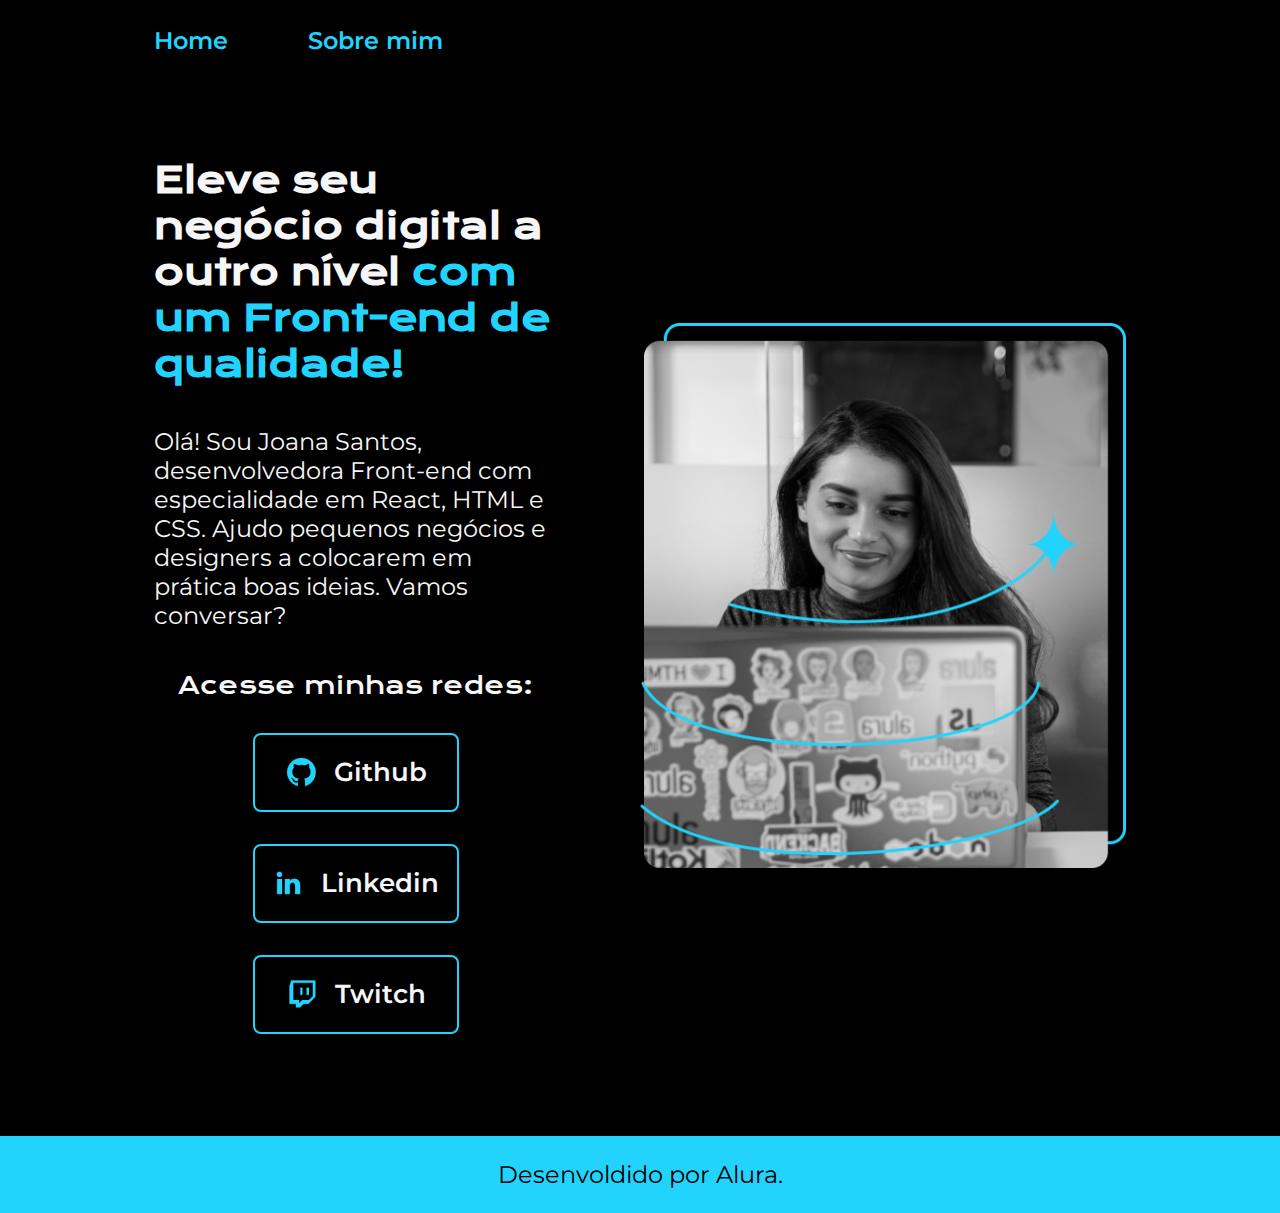
<file: index.html>
<!DOCTYPE html>
<html lang="pt-br">
<head>
    <meta charset="UTF-8">
    <meta http-equiv="X-UA-Compatible" content="IE=edge">
    <meta name="viewport" content="width=device-width, initial-scale=1.0">
    <title>Portifolio</title>
    <link rel="stylesheet" href="./estilos/style.css">
</head>
<body>
    <header class="cabecalho">
        <nav class="cabecalho__menu">
            <a class="cabecalho__menu__link" href="index.html">Home</a>
            <a class="cabecalho__menu__link" href="about.html">Sobre mim</a>
        </nav>
    </header>
    <main class="apresentacao">
        <section class="apresentacao__conteudo">
        <h1 class="apresentacao__conteudo__titulo">Eleve seu negócio digital a outro nível<strong class="titulo-destaque"> com um Front-end de qualidade!</strong></h1>
        <p class="apresentacao__conteudo__texto">Olá! Sou Joana Santos, desenvolvedora Front-end com especialidade em React, HTML e CSS. Ajudo pequenos negócios e designers a colocarem em prática boas ideias. Vamos conversar?</p>
            <div class="apresentacao__links">
                <h2 class="apresentacao__links__subtitulo">Acesse minhas redes:</h2>
                <a class="apresentacao__links__navegacao" href="https://github.com/guilhermeonrails">
                    <img src="./assets/github.png">
                    Github
                </a>
                <a class="apresentacao__links__navegacao" href="https://linkedin.com/in/rafaellaballerini">
                    <img src="./assets/linkedin.png">
                    Linkedin
                </a>
                <a class="apresentacao__links__navegacao" href="https://twitch.tv/guilimadev">
                    <img src="./assets/twitch.png">
                    Twitch
                </a>
            </div>
        </section>
        <img class="apresentacao__imagem" src="./assets/Joana.png" alt="Foto de Joana Santos programando">
    </main>
    <footer class="rodape">
        <p>Desenvoldido por Alura.</p>
    </footer>
</body>
</html>
</file>
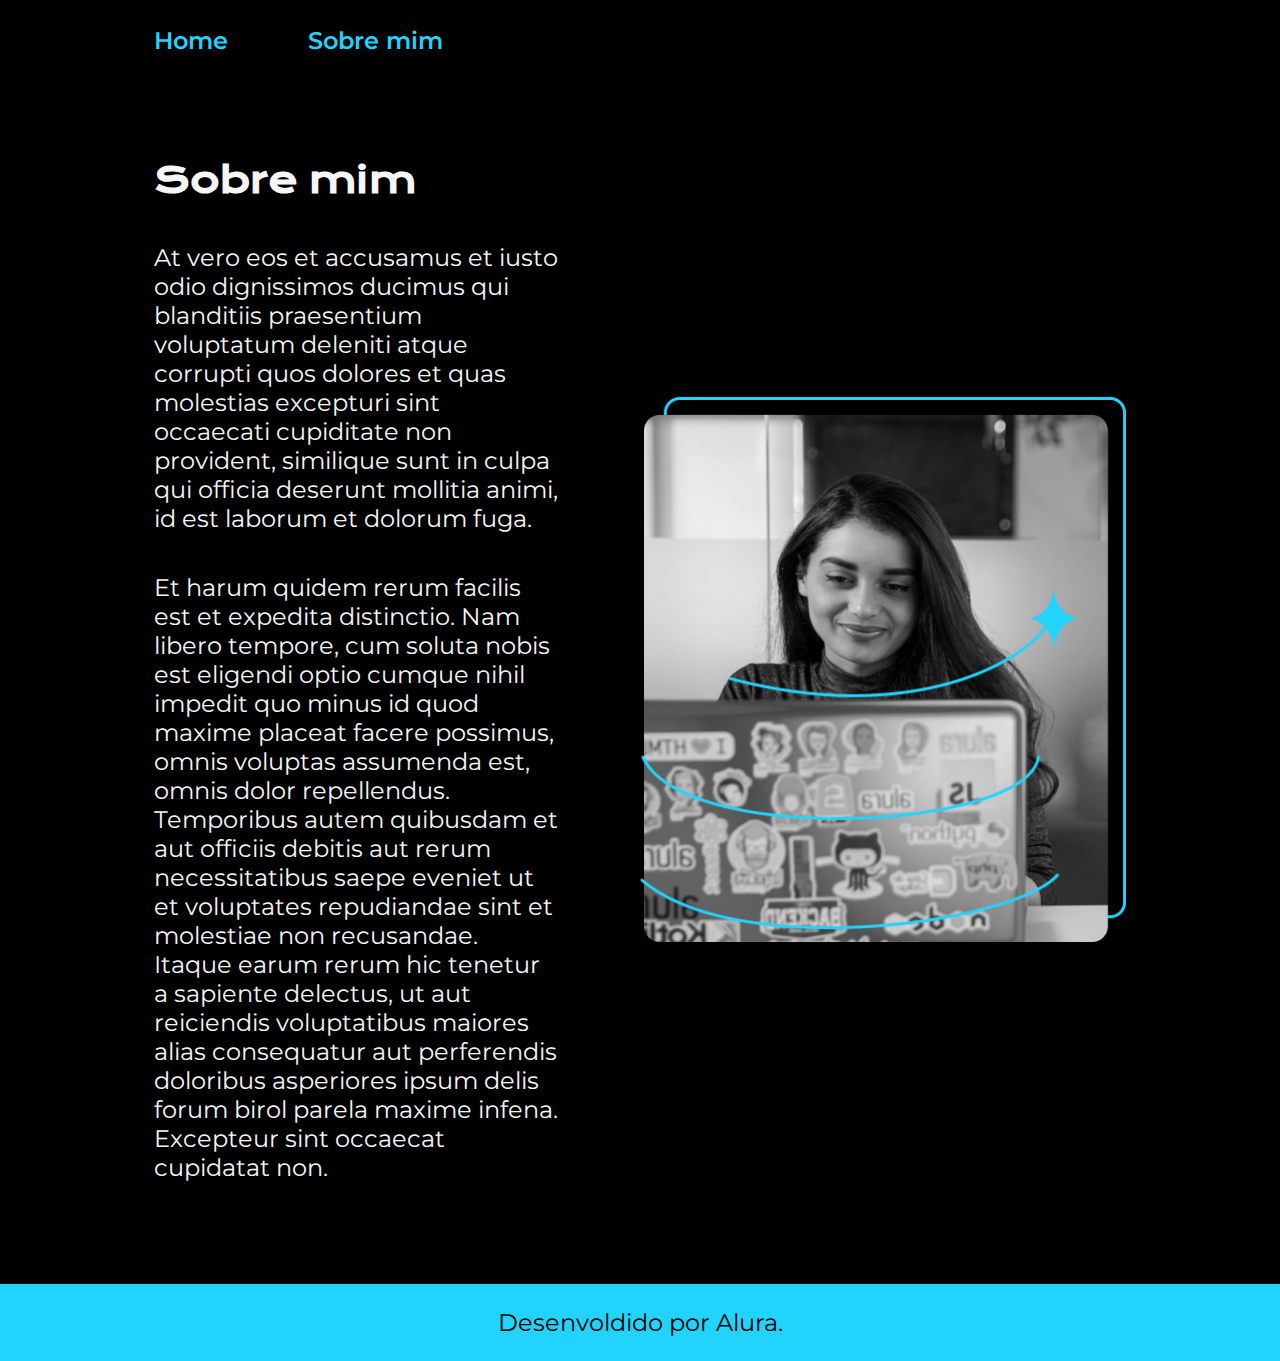
<file: about.html>
<!DOCTYPE html>
<html lang="pt-br">
<head>
    <meta charset="UTF-8">
    <meta http-equiv="X-UA-Compatible" content="IE=edge">
    <meta name="viewport" content="width=device-width, initial-scale=1.0">
    <title>Sobre mim</title>
    <link rel="stylesheet" href="./estilos/style.css">
</head>
<body>
    <header class="cabecalho">
        <nav class="cabecalho__menu">
            <a class="cabecalho__menu__link" href="index.html">Home</a>
            <a class="cabecalho__menu__link" href="about.html">Sobre mim</a>
        </nav>
    </header>
    <main class="apresentacao">
        <section class="apresentacao__conteudo">
            <h1 class="apresentacao__conteudo__titulo">Sobre mim</h1>
            <p class="apresentacao__conteudo__texto">At vero eos et accusamus et iusto odio dignissimos ducimus qui blanditiis praesentium voluptatum deleniti atque corrupti quos dolores et quas molestias excepturi sint occaecati cupiditate non provident, similique sunt in culpa qui officia deserunt mollitia animi, id est laborum et dolorum fuga.</p>
            <p class="apresentacao__conteudo__texto">Et harum quidem rerum facilis est et expedita distinctio. Nam libero tempore, cum soluta nobis est eligendi optio cumque nihil impedit quo minus id quod maxime placeat facere possimus, omnis voluptas assumenda est, omnis dolor repellendus. Temporibus autem quibusdam et aut officiis debitis aut rerum necessitatibus saepe eveniet ut et voluptates repudiandae sint et molestiae non recusandae. Itaque earum rerum hic tenetur a sapiente delectus, ut aut reiciendis voluptatibus maiores alias consequatur aut perferendis doloribus asperiores ipsum delis forum birol parela maxime infena. Excepteur sint occaecat cupidatat non.</p>
        </section>
        <img class="apresentacao__imagem" src="./assets/Joana.png" alt="Foto de Joana Santos programando">
    </main>
    <footer  class="rodape">
        <p>Desenvoldido por Alura.</p>
    </footer>
</body>
</html>
</file>
<file: estilos/style.css>
@import url('https://fonts.googleapis.com/css2?family=Krona+One&family=Montserrat&display=swap');
  
:root {
    --cor-primaria: #000000;
    --cor-secundaria: #f6f6f6; 
    --cor-terciaria: #22D4FD;
    --cor-hover: #272727;

    --fonte-primaria: 'Krona One', sans-serif;
    --fonte-secundaria: 'Montserrat',sans-serif;
}

* {
    margin: 0;
    padding: 0;
}
body{
    box-sizing: border-box;
    background-color: var(--cor-primaria);
    color: var(--cor-secundaria);
}
.cabecalho{
    padding: 2% 0% 0% 12%;
}
.cabecalho__menu{
    display: flex;
    gap: 80px;
}
.cabecalho__menu__link{
    font-family: var(--fonte-secundaria);
    font-size: 24px;
    font-weight: 600;
    color: var(--cor-terciaria);
    text-decoration: none;
}

.apresentacao{
    padding: 8% 12%;
    display: flex;
    justify-content: space-between;
    align-items: center;
    gap: 82px;
}
.apresentacao__conteudo{
    width:50%;
    display: flex;
    flex-direction: column;
    gap: 40px;
}
.apresentacao__conteudo__titulo{
    font-size: 2.25rem;
    font-family: var(--fonte-primaria);
}
.titulo-destaque{
    color: var(--cor-terciaria);
}
.apresentacao__conteudo__texto{
    font-size: 1.5rem;
    font-family: var(--fonte-secundaria);
}

.apresentacao__links{
    display: flex;
    flex-direction: column;
    justify-content: space-between;
    align-items: center;
    gap: 32px;
}
.apresentacao__links__subtitulo{
    font-family: var(--fonte-primaria);
    font-weight: 400;
    font-size: 1.5rem;
}

.apresentacao__links__navegacao{
    display: flex;
    justify-content: center;
    gap: 16px;
    border: 2px solid var(--cor-terciaria);
    width: 50%;
    text-align: center;
    border-radius: 8px;
    font-size: 1.6rem;
    font-weight: 600;
    padding: 21.5px 0;
    text-decoration: none;
    color: var(--cor-secundaria);
    font-family: var(--fonte-secundaria);
}   
.apresentacao__links__link:hover{
    background-color: var(--cor-hover);
}
.apresentacao__imagem{
    width: 50%;
}
.rodape {
    padding: 24px;
    color: var(--cor-primaria);
    background-color: var(--cor-terciaria);
    text-align: center;
    font-family: var(--fonte-secundaria);
    font-size: 1.5rem;
    font-weight: 400;
}

@media (max-width: 1200px) {
    .cabecalho {
        padding: 10%;    
    }
    .cabecalho__menu{
        justify-content: center;
    }
    .apresentacao {
        flex-direction: column-reverse;
        padding: 5%;
    }
    .apresentacao__conteudo{
        width: auto;
    }
}
</file>
